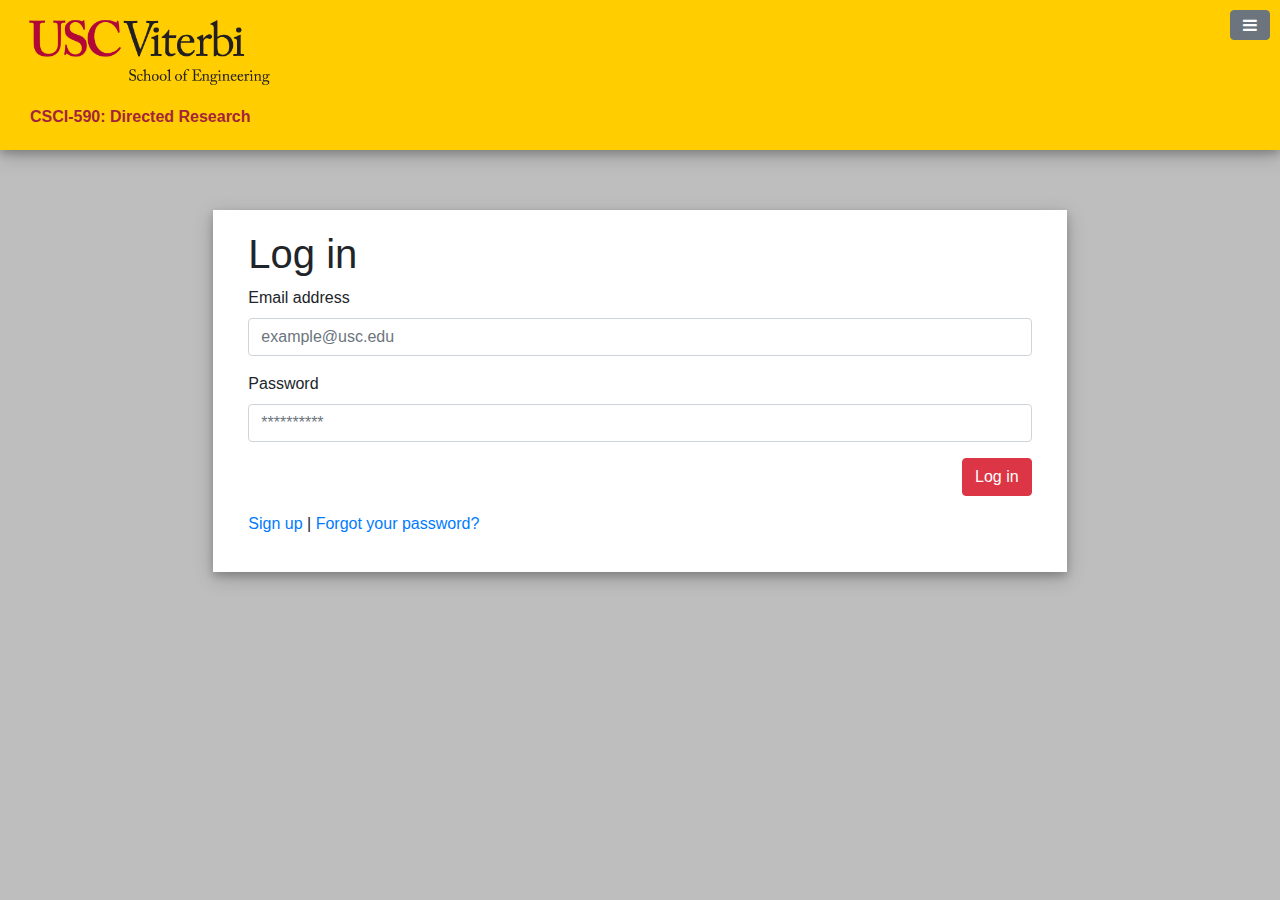
<file: index.html>
<html>
  <head>
    <title>CSCI-590 Login</title>
		<meta charset="UTF-8">
    <meta name="viewport" content="width=device-width, initial-scale=1">
    <link rel="stylesheet" href="https://maxcdn.bootstrapcdn.com/bootstrap/4.1.1/css/bootstrap.min.css">
    <link href="https://maxcdn.bootstrapcdn.com/font-awesome/4.7.0/css/font-awesome.min.css" rel="stylesheet">
    <link rel="stylesheet" type="text/css" href="./css/main.css" />
    <script src="https://ajax.googleapis.com/ajax/libs/jquery/3.3.1/jquery.min.js"></script>
    <script src="https://cdnjs.cloudflare.com/ajax/libs/popper.js/1.14.3/umd/popper.min.js" integrity="sha384-ZMP7rVo3mIykV+2+9J3UJ46jBk0WLaUAdn689aCwoqbBJiSnjAK/l8WvCWPIPm49" crossorigin="anonymous"></script>
    <script src="https://stackpath.bootstrapcdn.com/bootstrap/4.1.1/js/bootstrap.min.js" integrity="sha384-smHYKdLADwkXOn1EmN1qk/HfnUcbVRZyYmZ4qpPea6sjB/pTJ0euyQp0Mk8ck+5T" crossorigin="anonymous"></script>
    <script src="./js/login.js"></script>
  </head>
  <body>
    <div class="banner">
      <div id="banner_left">
        <img src="./img/USC-Viterbi-School-of-Engineering.png" alt="viterbi-logo" id="viterbi-logo">
        <p>CSCI-590: Directed Research</p>
      </div>
      <div class="dropdown" id="banner_right">
        <button class="btn btn-secondary" type="button" id="navi_dropdown" data-toggle="dropdown" aria-haspopup="true" aria-expanded="false">
          <i class="fa fa-bars" aria-hidden="true"></i>
        </button>
        <div class="dropdown-menu dropdown-menu-right" aria-labelledby="navi_dropdown">
          <a class="dropdown-item" href="index.html">Log in</a>
          <a class="dropdown-item" href="signup.html">Sign up</a>
          <a class="dropdown-item" href="#">Contact Us</a>
        </div>
      </div>
    </div>
    <div class ="content_box col-md-8 col-sm-10 col-12">
      <form novalidate id="login_form">
        <h1>Log in</h1>
        <div class="form-group">
          <label for="email">Email address</label>
          <input type="email" class="form-control" id="email" placeholder="example@usc.edu" data-toggle="tooltip" data-placement="right" title="Please enter your email address.">
        </div>
        <div class="form-group">
          <label for="password">Password</label>
          <input type="password" class="form-control" id="password" placeholder="**********" data-toggle="tooltip" data-placement="right" title="Please enter your password.">
        </div>
        <div class="form-group" style="text-align: right;">
          <button type="submit" class="btn btn-danger" id="btn_login">Log in</button>
        </div>
        <div class="form-group">
          <div>
            <a href="signup.html">Sign up</a> | <a href="">Forgot your password?</a>
          </div>
        </div>
      </form>
    </div>
  </body>
</html>
</file>
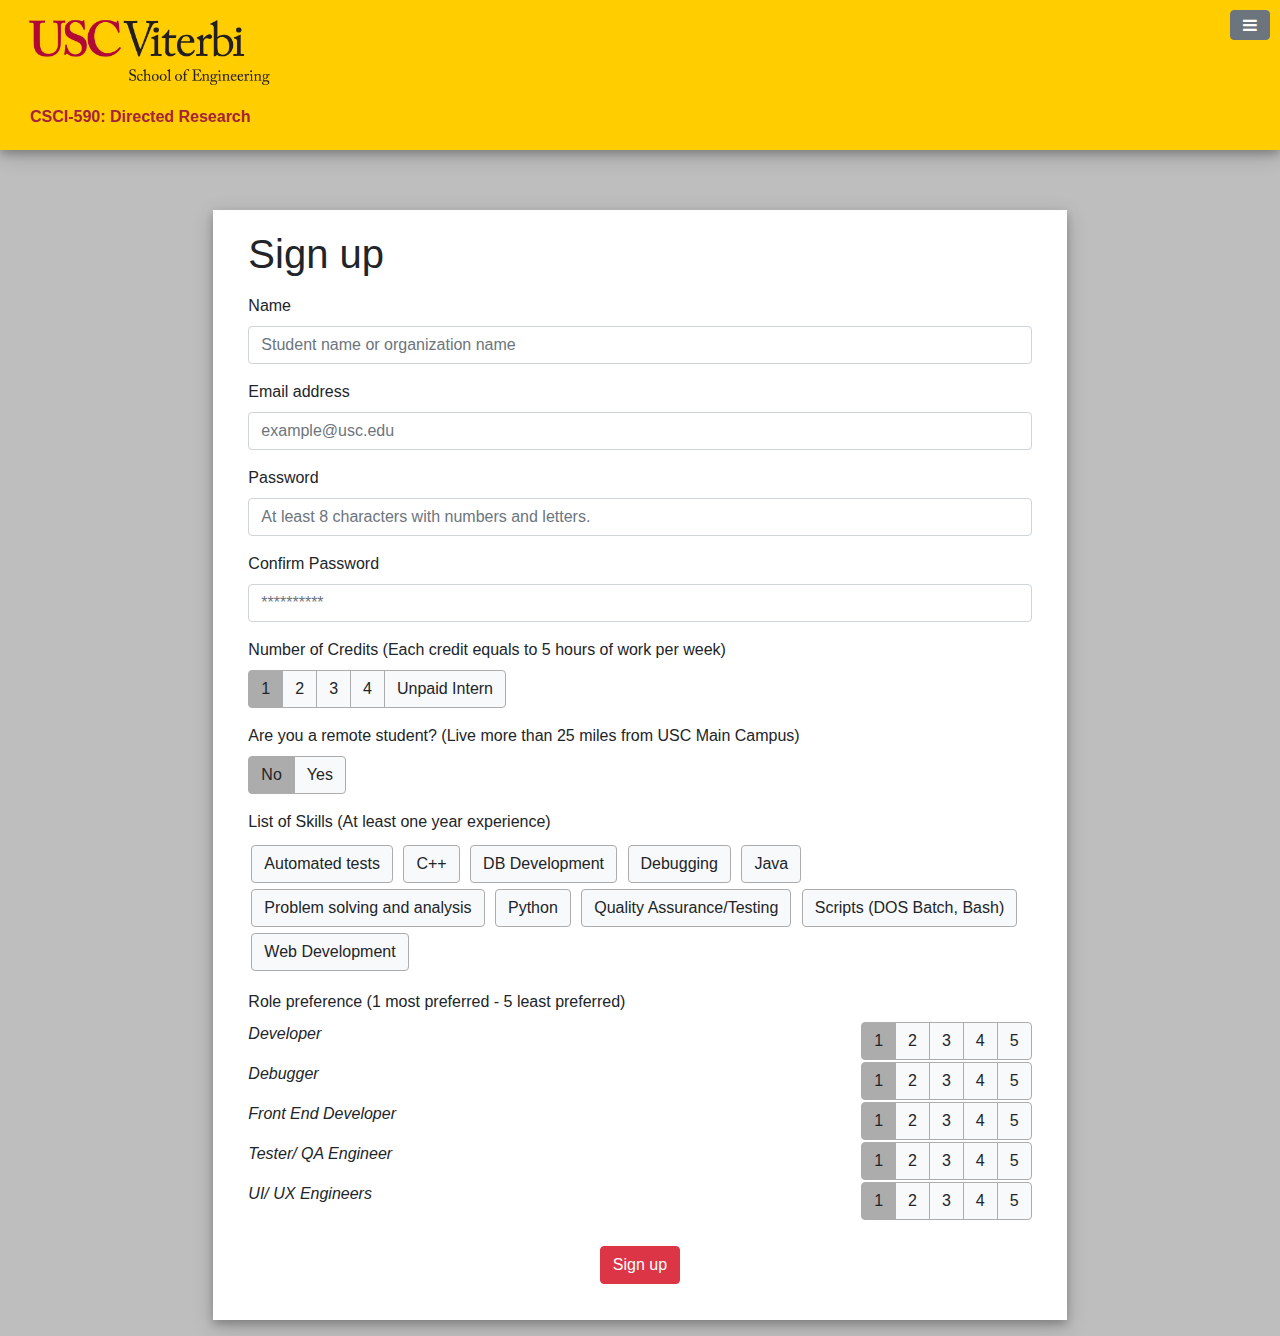
<file: signup.html>
<html>
  <head>
    <title>CSCI-590 Sign up</title>
    <meta charset="UTF-8">
    <meta name="viewport" content="width=device-width, initial-scale=1">
    <link rel="stylesheet" href="https://maxcdn.bootstrapcdn.com/bootstrap/4.1.1/css/bootstrap.min.css">
    <link href="https://maxcdn.bootstrapcdn.com/font-awesome/4.7.0/css/font-awesome.min.css" rel="stylesheet">
    <link rel="stylesheet" type="text/css" href="./css/main.css" />
    <script src="https://ajax.googleapis.com/ajax/libs/jquery/3.3.1/jquery.min.js"></script>
    <script src="https://cdnjs.cloudflare.com/ajax/libs/popper.js/1.14.3/umd/popper.min.js" integrity="sha384-ZMP7rVo3mIykV+2+9J3UJ46jBk0WLaUAdn689aCwoqbBJiSnjAK/l8WvCWPIPm49" crossorigin="anonymous"></script>
    <script src="https://stackpath.bootstrapcdn.com/bootstrap/4.1.1/js/bootstrap.min.js" integrity="sha384-smHYKdLADwkXOn1EmN1qk/HfnUcbVRZyYmZ4qpPea6sjB/pTJ0euyQp0Mk8ck+5T" crossorigin="anonymous"></script>
    <script src="js/signup.js"></script>
  </head>
  <body>
    <div class="banner">
      <div id="banner_left">
        <img src="./img/USC-Viterbi-School-of-Engineering.png" alt="viterbi-logo" id="viterbi-logo">
        <p>CSCI-590: Directed Research</p>
      </div>
      <div class="dropdown" id="banner_right">
        <button class="btn btn-secondary" type="button" id="navi_dropdown" data-toggle="dropdown" aria-haspopup="true" aria-expanded="false">
          <i class="fa fa-bars" aria-hidden="true"></i>
        </button>
        <div class="dropdown-menu dropdown-menu-right" aria-labelledby="navi_dropdown">
          <a class="dropdown-item" href="index.html">Log in</a>
          <a class="dropdown-item" href="signup.html">Sign up</a>
          <a class="dropdown-item" href="#">Contact Us</a>
        </div>
      </div>
    </div>
    <div class ="content_box col-md-8 col-sm-10 col-12">
      <form novalidate id="signup_form">
        <div class="form-group">
          <h1>Sign up</h1>
        </div>
        <div class="form-group">
          <label for="name">Name</label>
          <input type="name" class="form-control" id="name" placeholder="Student name or organization name" data-toggle="tooltip" data-placement="right" title="Please enter a valid name.">
        </div>
        <div class="form-group">
          <label for="email">Email address</label>
          <input type="email" class="form-control" id="email" placeholder="example@usc.edu" data-toggle="tooltip" data-placement="right" title="Please enter a valid email address.">
        </div>
        <div class="form-group">
          <label for="password">Password</label>
          <input type="password" class="form-control" id="password" placeholder="At least 8 characters with numbers and letters." data-toggle="tooltip" data-placement="right" title="Please enter a valid password with at least 8 characters of numbers and letters.">
        </div>
        <div class="form-group">
          <label for="password">Confirm Password</label>
          <input type="password" class="form-control" id="confirm_password" placeholder="**********" data-toggle="tooltip" data-placement="right" title="Password doesn't match.">
        </div>
        <div class="form-group">
          <label for="units">Number of Credits (Each credit equals to 5 hours of work per week)</label>
          <div class="btn-group btn-group-toggle" data-toggle="buttons">
            <label class="btn btn-light active">
              <input type="radio" name="options" class="credit_option" id="credit_1" autocomplete="off" checked> 1
            </label>
            <label class="btn btn-light">
              <input type="radio" name="options" class="credit_option" id="credit_2" autocomplete="off"> 2
            </label>
            <label class="btn btn-light">
              <input type="radio" name="options" class="credit_option" id="credit_3" autocomplete="off"> 3
            </label>
            <label class="btn btn-light">
              <input type="radio" name="options" class="credit_option" id="credit_4" autocomplete="off"> 4
            </label>
            <label class="btn btn-light">
              <input type="radio" name="options" class="credit_option" id="credit_5" autocomplete="off"> Unpaid Intern
            </label>
          </div>
        </div>
        <div class="form-group">
          <label for="remote">Are you a remote student? (Live more than 25 miles from USC Main Campus)</label>
          <div class="btn-group btn-group-toggle" data-toggle="buttons">
            <label class="btn btn-light active">
              <input type="radio" name="options" class="remote_option" id="remote_non" autocomplete="off" checked> No
            </label>
            <label class="btn btn-light">
              <input type="radio" name="options" class="remote_option" id="remote" autocomplete="off"> Yes
            </label>
          </div>
        </div>
        <div class="form-group">
          <label for="skills">List of Skills (At least one year experience)</label>
          <div class="btn-group-toggle" data-toggle="buttons">
            <label class="btn btn-light" style="margin: 3px;">
              <input type="checkbox" autocomplete="off"> Automated tests
            </label>
            <label class="btn btn-light" style="margin: 3px;">
              <input type="checkbox" autocomplete="off"> C++
            </label>
            <label class="btn btn-light" style="margin: 3px;">
              <input type="checkbox" autocomplete="off"> DB Development
            </label>
            <label class="btn btn-light" style="margin: 3px;">
              <input type="checkbox" autocomplete="off"> Debugging
            </label>
            <label class="btn btn-light" style="margin: 3px;">
              <input type="checkbox" autocomplete="off"> Java
            </label>
            <label class="btn btn-light" style="margin: 3px;">
              <input type="checkbox" autocomplete="off"> Problem solving and analysis
            </label>
            <label class="btn btn-light" style="margin: 3px;">
              <input type="checkbox" autocomplete="off"> Python
            </label>
            <label class="btn btn-light" style="margin: 3px;">
              <input type="checkbox" autocomplete="off"> Quality Assurance/Testing
            </label>
            <label class="btn btn-light" style="margin: 3px;">
              <input type="checkbox" autocomplete="off"> Scripts (DOS Batch, Bash)
            </label>
            <label class="btn btn-light" style="margin: 3px;">
              <input type="checkbox" autocomplete="off"> Web Development
            </label>
          </div>
        </div>
        <div class="form-group">
          <label for="roles">Role preference (1 most preferred - 5 least preferred)</label>
          <div class="form-group">
            <div class="italic_inline">Developer</div>
            <div class="btn-group btn-group-toggle" data-toggle="buttons" style="float:right;">
              <label class="btn btn-light active">
                <input type="radio" name="options" class="developer_preference" id="developer_preference_1" autocomplete="off" checked> 1
              </label>
              <label class="btn btn-light">
                <input type="radio" name="options" class="developer_preference" id="developer_preference_2" autocomplete="off"> 2
              </label>
              <label class="btn btn-light">
                <input type="radio" name="options" class="developer_preference" id="developer_preference_3" autocomplete="off"> 3
              </label>
              <label class="btn btn-light">
                <input type="radio" name="options" class="developer_preference" id="developer_preference_4" autocomplete="off"> 4
              </label>
              <label class="btn btn-light">
                <input type="radio" name="options" class="developer_preference" id="developer_preference_5" autocomplete="off"> 5
              </label>
            </div>
          </div>
          <div class="form-group">
            <div class="italic_inline">Debugger</div>
            <div class="btn-group btn-group-toggle" data-toggle="buttons" style="float:right;">
              <label class="btn btn-light active">
                <input type="radio" name="options" class="debugger_preference" id="debugger_preference_1" autocomplete="off" checked> 1
              </label>
              <label class="btn btn-light">
                <input type="radio" name="options" class="debugger_preference" id="debugger_preference_2" autocomplete="off"> 2
              </label>
              <label class="btn btn-light">
                <input type="radio" name="options" class="debugger_preference" id="debugger_preference_3" autocomplete="off"> 3
              </label>
              <label class="btn btn-light">
                <input type="radio" name="options" class="debugger_preference" id="debugger_preference_4" autocomplete="off"> 4
              </label>
              <label class="btn btn-light">
                <input type="radio" name="options" class="debugger_preference" id="debugger_preference_5" autocomplete="off"> 5
              </label>
            </div>
          </div>
          <div class="form-group">
            <div class="italic_inline">Front End Developer</div>
            <div class="btn-group btn-group-toggle" data-toggle="buttons" style="float:right;">
              <label class="btn btn-light active">
                <input type="radio" name="options" class="front_preference" id="front_preference_1" autocomplete="off" checked> 1
              </label>
              <label class="btn btn-light">
                <input type="radio" name="options" class="front_preference" id="front_preference_2" autocomplete="off"> 2
              </label>
              <label class="btn btn-light">
                <input type="radio" name="options" class="front_preference" id="front_preference_3" autocomplete="off"> 3
              </label>
              <label class="btn btn-light">
                <input type="radio" name="options" class="front_preference" id="front_preference_4" autocomplete="off"> 4
              </label>
              <label class="btn btn-light">
                <input type="radio" name="options" class="front_preference" id="front_preference_5" autocomplete="off"> 5
              </label>
            </div>
          </div>
          <div class="form-group">
            <div class="italic_inline">Tester/ QA Engineer</div>
            <div class="btn-group btn-group-toggle" data-toggle="buttons" style="float:right;">
              <label class="btn btn-light active">
                <input type="radio" name="options" class="tester_preference" id="tester_preference_1" autocomplete="off" checked> 1
              </label>
              <label class="btn btn-light">
                <input type="radio" name="options" class="tester_preference" id="tester_preference_2" autocomplete="off"> 2
              </label>
              <label class="btn btn-light">
                <input type="radio" name="options" class="tester_preference" id="tester_preference_3" autocomplete="off"> 3
              </label>
              <label class="btn btn-light">
                <input type="radio" name="options" class="tester_preference" id="tester_preference_4" autocomplete="off"> 4
              </label>
              <label class="btn btn-light">
                <input type="radio" name="options" class="tester_preference" id="tester_preference_5" autocomplete="off"> 5
              </label>
            </div>
          </div>
          <div class="form-group">
            <div class="italic_inline">UI/ UX Engineers</div>
            <div class="btn-group btn-group-toggle" data-toggle="buttons" style="float:right;">
              <label class="btn btn-light active">
                <input type="radio" name="options" class="ui_preference" id="ui_preference_1" autocomplete="off" checked> 1
              </label>
              <label class="btn btn-light">
                <input type="radio" name="options" class="ui_preference" id="ui_preference_2" autocomplete="off"> 2
              </label>
              <label class="btn btn-light">
                <input type="radio" name="options" class="ui_preference" id="ui_preference_3" autocomplete="off"> 3
              </label>
              <label class="btn btn-light">
                <input type="radio" name="options" class="ui_preference" id="ui_preference_4" autocomplete="off"> 4
              </label>
              <label class="btn btn-light">
                <input type="radio" name="options" class="ui_preference" id="ui_preference_5" autocomplete="off"> 5
              </label>
            </div>
          </div>
        </div>
        <div class="form-group" style="text-align: center;margin-top:40px;">
          <button type="submit" class="btn btn-danger" id="btn_signup">Sign up</button>
        </div>
      </form>
    </div>
  </body>
</html>
</file>
<file: css/main.css>
body {
  background-color: rgb(190,190,190);
}
#banner_left {
  padding: 0;
  margin: 0;
  display: inline-block;
  float: left;
}
#banner_right {
  padding: 10px;
  margin: 0;
  display: inline-block;
  float: right;
}
.banner {
  background-color: rgb(255,205,0);
  box-shadow: 0 4px 8px 0 rgba(0, 0, 0, 0.2), 0 6px 20px 0 rgba(0, 0, 0, 0.19);
  height: 150px;
}
.banner img {
  width: 300px;
  height: 105px;
}
.banner p{
  font-weight: bold;
  color: rgb(164,36,59);
  padding: 0px 0px 20px 30px;
}
.content_box {
  background-color: white;
  box-shadow: 0 4px 8px 0 rgba(0, 0, 0, 0.2), 0 6px 20px 0 rgba(0, 0, 0, 0.19);
  margin: auto;
  margin-top: 60px;
}
.content_box form {
  padding: 20px;
}
.credit_option {
  width: 20%;
}
label {
  display: block;
}
.btn-light{
  border-color: #acacac;
}
.btn-light:not(:disabled):not(.disabled).active{
  color: #212529;
  background-color: #acacac;
  border-color: #acacac;
}
.italic_inline{
  font-style: italic;
  display:inline-block;
}
</file>
